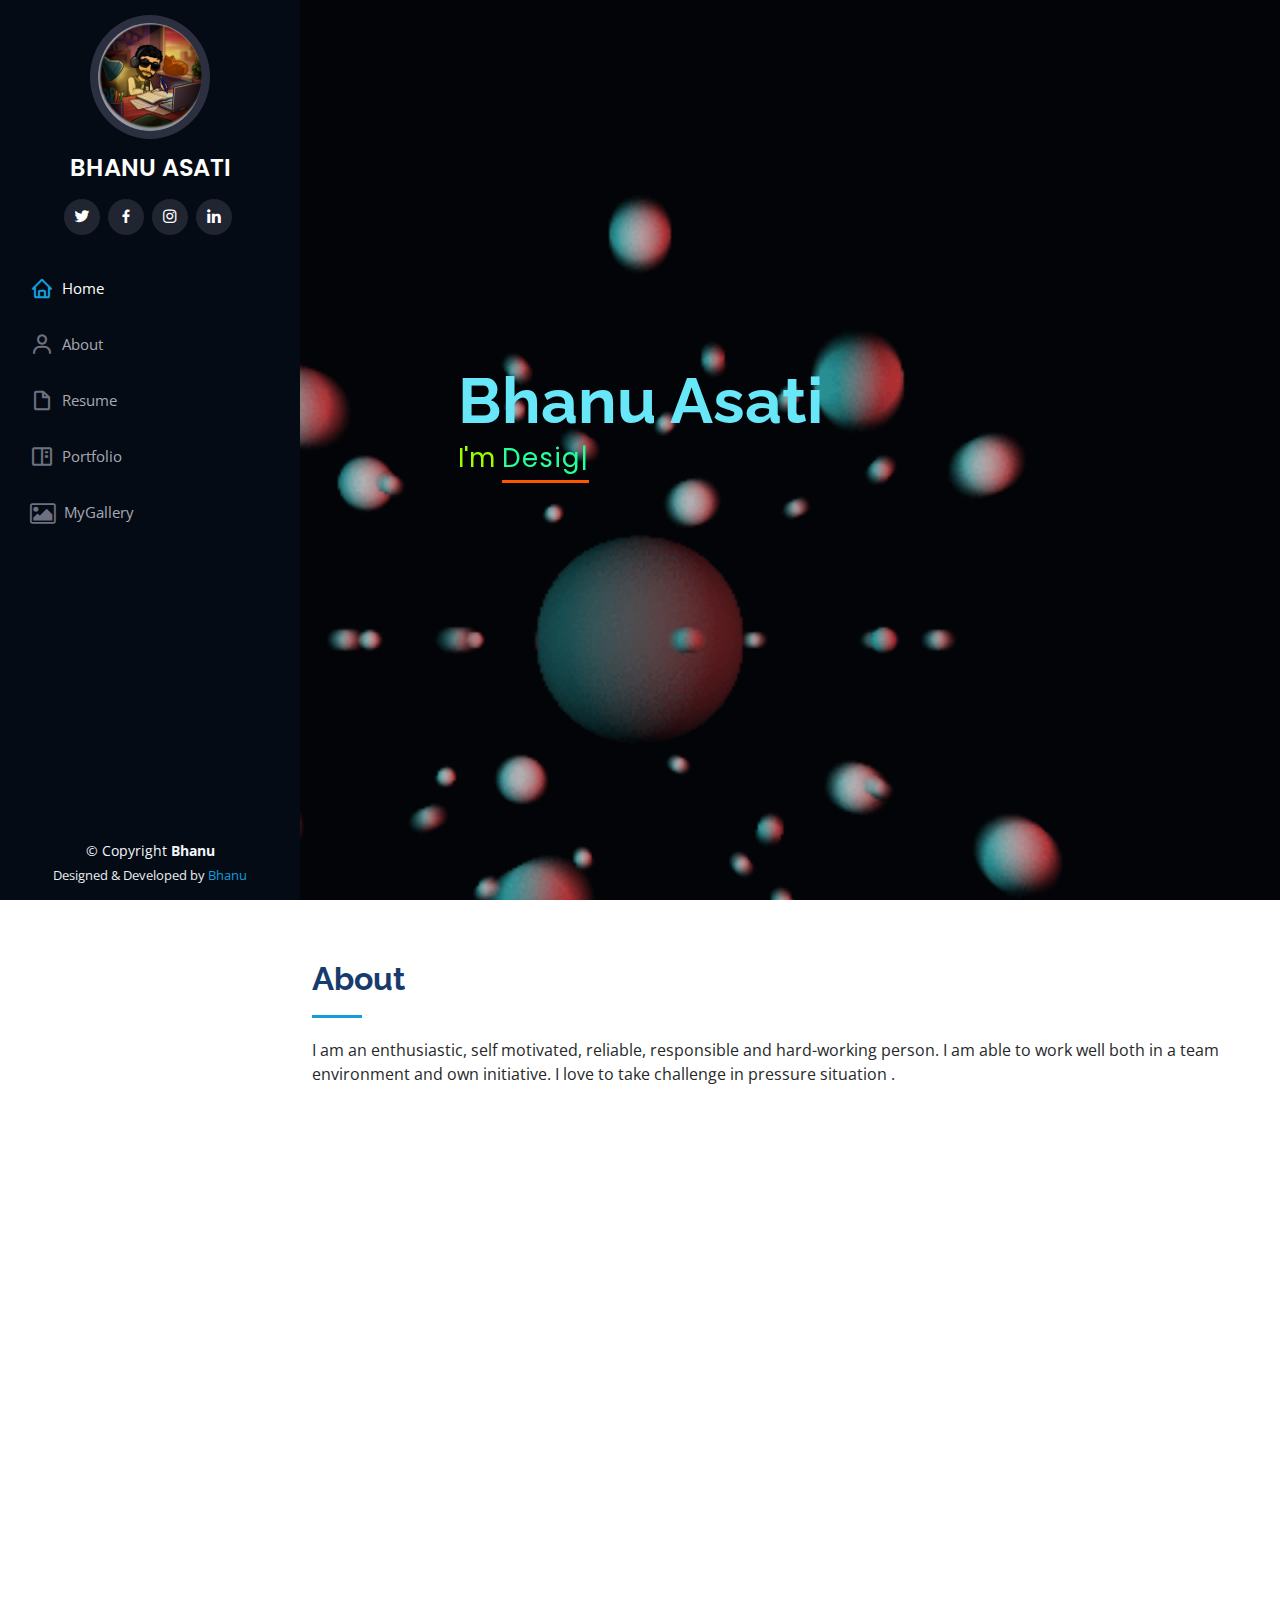
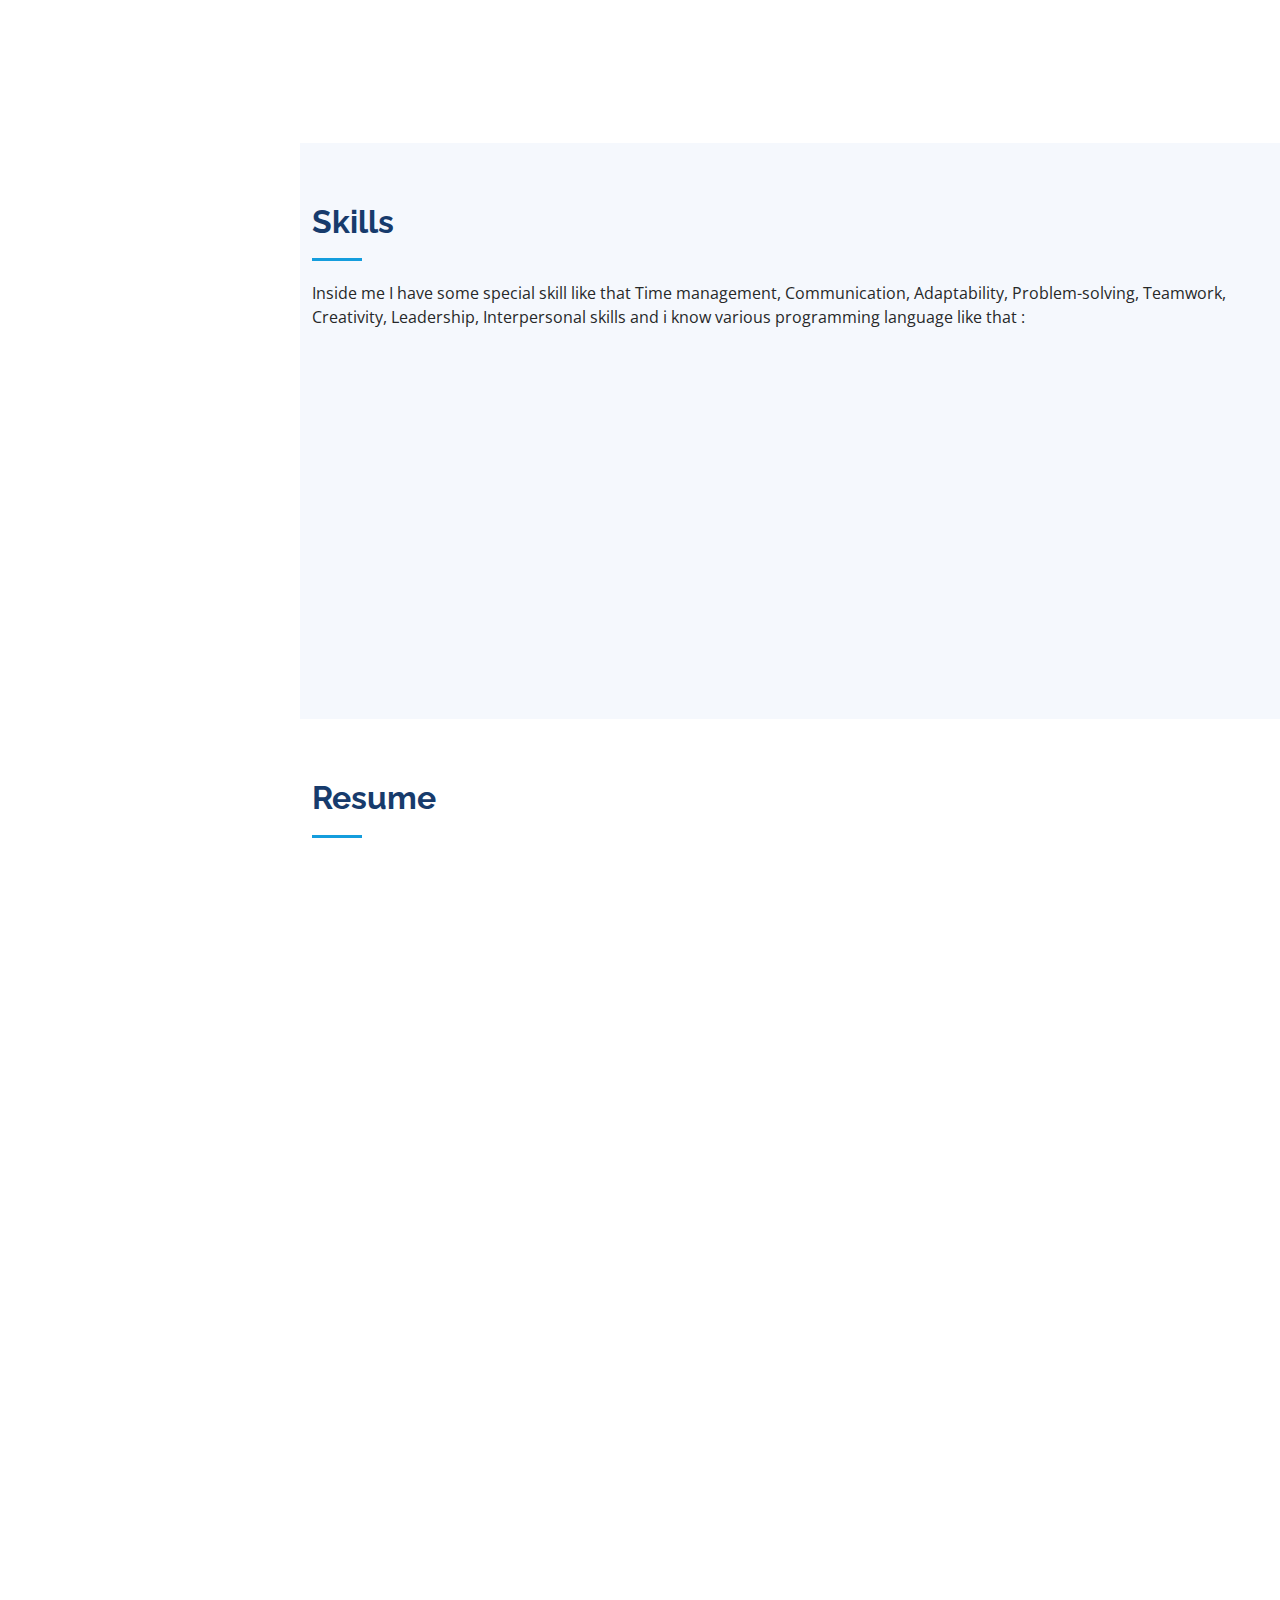
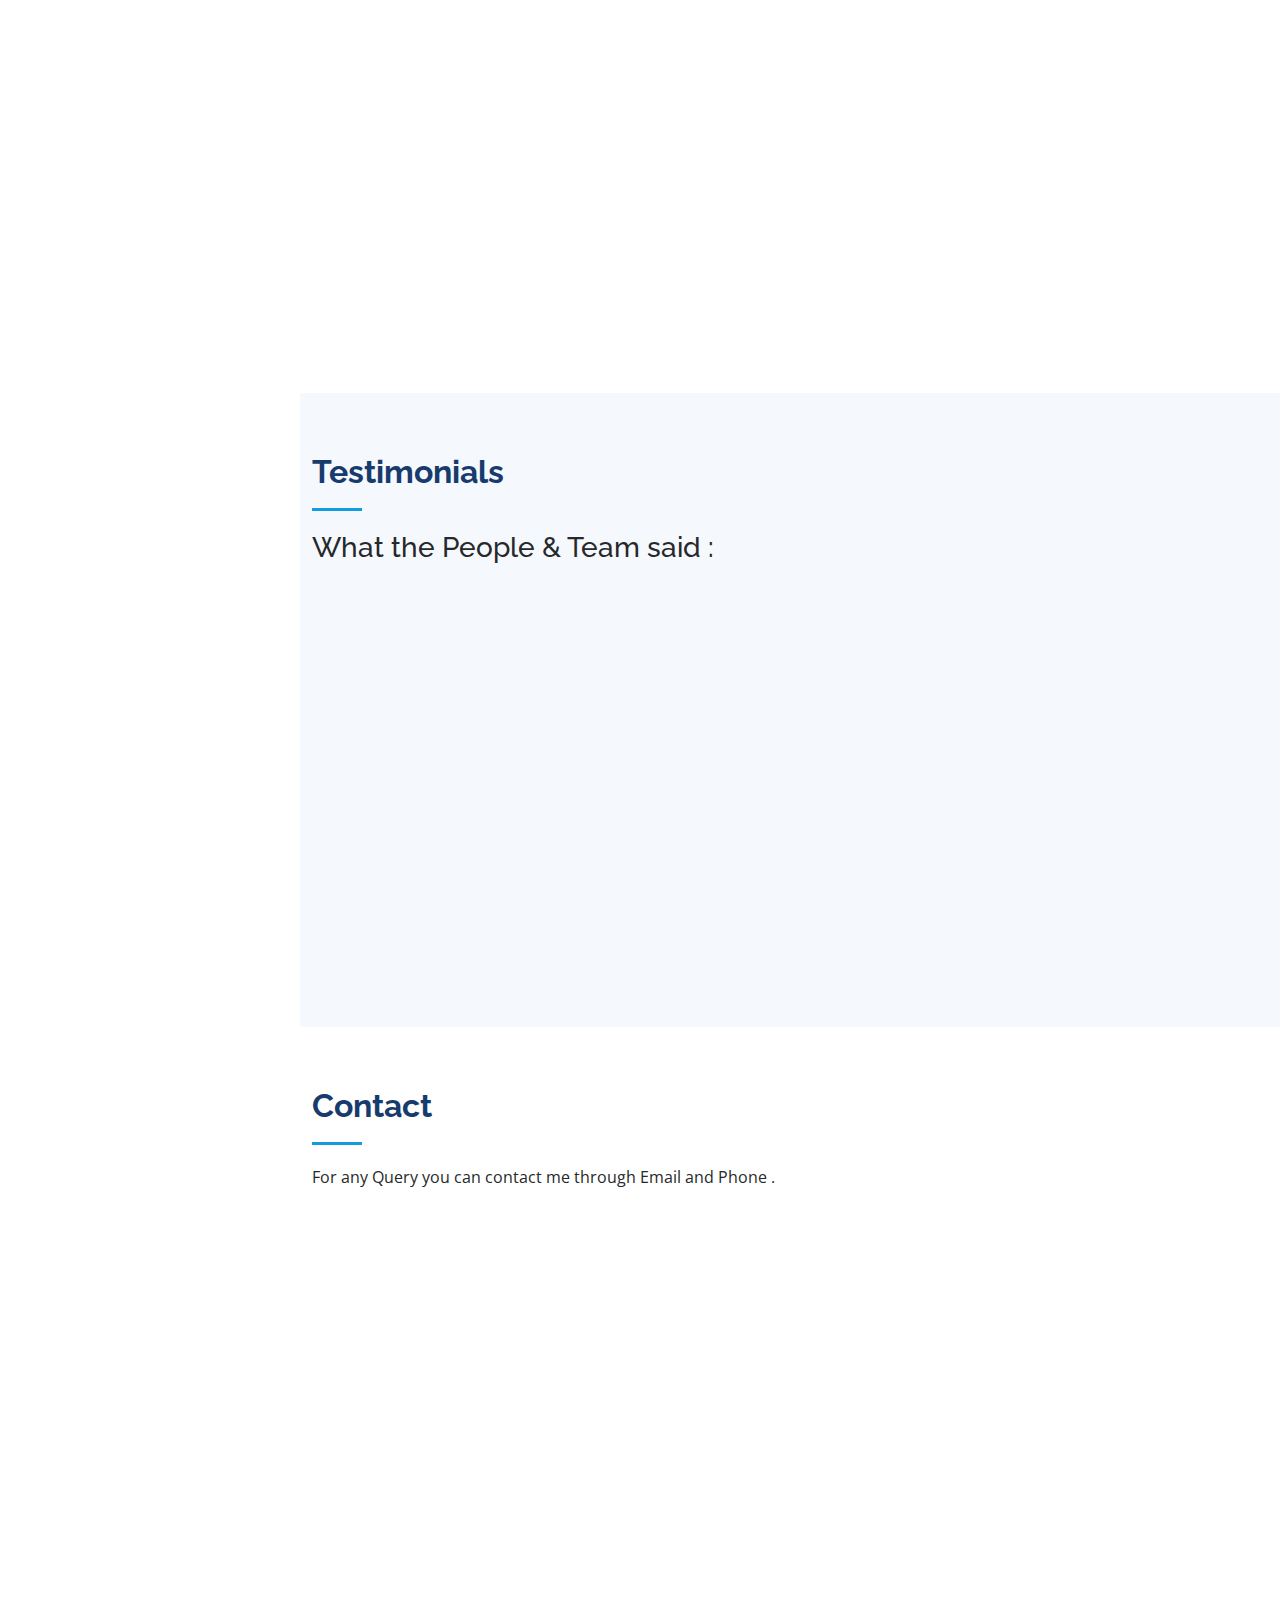
<file: index.html>
<!DOCTYPE html>
<html lang="en">

<head>
  <meta charset="utf-8">
  <meta content="width=device-width, initial-scale=1.0" name="viewport">

  <title> Bhanu Portfolio </title>
  <meta content="" name="description">
  <meta content="" name="keywords">

  <!-- Favicons -->
  <link href="assets/img/favicon.png" rel="icon">
  <link href="assets/img/apple-touch-icon.png" rel="apple-touch-icon">

  <!-- Google Fonts -->
  <link
    href="https://fonts.googleapis.com/css?family=Open+Sans:300,300i,400,400i,600,600i,700,700i|Raleway:300,300i,400,400i,500,500i,600,600i,700,700i|Poppins:300,300i,400,400i,500,500i,600,600i,700,700i"
    rel="stylesheet">

  <!-- Vendor CSS Files -->
  <link href="assets/vendor/aos/aos.css" rel="stylesheet">
  <link href="assets/vendor/bootstrap/css/bootstrap.min.css" rel="stylesheet">
  <link href="assets/vendor/bootstrap-icons/bootstrap-icons.css" rel="stylesheet">
  <link href="assets/vendor/boxicons/css/boxicons.min.css" rel="stylesheet">
  <link href="assets/vendor/glightbox/css/glightbox.min.css" rel="stylesheet">
  <link href="assets/vendor/swiper/swiper-bundle.min.css" rel="stylesheet">
  <!-- <link rel="stylesheet" href="https://cdnjs.cloudflare.com/ajax/libs/font-awesome/5.15.3/css/all.min.css"/> -->
  <link rel="stylesheet" href="https://cdnjs.cloudflare.com/ajax/libs/font-awesome/4.7.0/css/font-awesome.min.css">

  <!-- Template Main CSS File -->
  <link href="assets/css/style.css" rel="stylesheet">


</head>

<body>

  <!-- ======= Mobile nav toggle button ======= -->
  <i class="bi bi-list mobile-nav-toggle d-xl-none"></i>

  <!-- ======= Header ======= -->
  <header id="header">
    <div class="d-flex flex-column">

      <div class="profile">
        <img src="assets/img/Emoji.jpg" alt="" class="img-fluid rounded-circle">
        <h1 class="text-light"><a href="index.html">BHANU ASATI</a></h1>
        <div class="social-links mt-3 text-center">
          <a href="https://twitter.com/bhanuasati" class="twitter"><i class="bx bxl-twitter"></i></a>
          <a href="https://www.facebook.com/bhanu.asati.7?mibextid=ZbWKwL" class="facebook"><i
              class="bx bxl-facebook"></i></a>
          <a href="https://www.instagram.com/asati_raja_/" class="instagram"><i class="bx bxl-instagram"></i></a>
          <!-- <a href="#" class="google-plus"><i class="bx bxl-skype"></i></a> -->
          <a href="https://www.linkedin.com/in/bhanu-asati-155493253" class="linkedin"><i
              class="bx bxl-linkedin"></i></a>
        </div>
      </div>

      <nav id="navbar" class="nav-menu navbar">
        <ul>
          <li><a href="#hero" class="nav-link scrollto active"><i class="bx bx-home"></i> <span>Home</span></a></li>
          <li><a href="#about" class="nav-link scrollto"><i class="bx bx-user"></i> <span>About</span></a></li>
          <li><a href="#resume" class="nav-link scrollto"><i class="bx bx-file-blank"></i> <span>Resume</span></a></li>
          <li><a href="#portfolio" class="nav-link scrollto"><i class="bx bx-book-content"></i>
              <span>Portfolio</span></a></li>
          <!--  vf <li><a href="#services" class="nav-link scrollto"><i class="bx bx-server"></i> <span>Services</span></a></li> -->
          <li><a href="gallery.html" class="nav-link scrollto"><i class="fa fa-image" aria-hidden="true"></i>
              <span>MyGallery</span></a></li>

        </ul>
      </nav><!-- .nav-menu -->
    </div>
  </header><!-- End Header -->

  <!-- ======= Hero Section ======= -->

  <section id="hero" class="d-flex flex-column justify-content-center align-items-center">

    <div class="hero-container" data-aos="fade-in">
      <h1>Bhanu Asati</h1>
      <p>I'm <span class="typed" data-typed-items="Designer, Developer, Photographer, Farmer "></span></p>
    </div>
  </section><!-- End Hero -->

  <main id="main">

    <!-- ======= About Section ======= -->
    <section id="about" class="about">
      <div class="container">

        <div class="section-title">
          <h2>About</h2>
          <p>I am an enthusiastic, self motivated, reliable, responsible and hard-working person. I am able to work well
            both in a team environment and own initiative. I love to take challenge in pressure situation .</p>
        </div>

        <div class="row">
          <div class="col-lg-4" data-aos="fade-right">
            <img src="assets/img/IMG_20231113_113156.jpg" class="img-fluid" alt="">
          </div>
          <div class="col-lg-8 pt-4 pt-lg-0 content" data-aos="fade-left">
            <h3>Web Designer &amp; Web Developer.</h3>
            <p class="fst-italic">
              As a web designer, my objective is to make a positive impact on clients, co-workers, and the Internet
              using my skills and experience to design compelling and attractive websites.
            </p>
            <div class="row">
              <div class="col-lg-6">
                <ul>
                  <li><i class="bi bi-chevron-right"></i> <strong>Birthday:</strong> <span>5 Oct 2003</span></li>
                  <li><i class="bi bi-chevron-right"></i> <strong>Website:</strong> <span>www.bhanuasati.com</span></li>
                  <li><i class="bi bi-chevron-right"></i> <strong>Phone:</strong> <span>+91 7354336191</span></li>
                  <li><i class="bi bi-chevron-right"></i> <strong>City:</strong> <span>Indore , Madhya Pradesh</span>
                  </li>
                </ul>
              </div>
              <div class="col-lg-6">
                <ul>
                  <li><i class="bi bi-chevron-right"></i> <strong>Age:</strong> <span>20</span></li>

                  <li><i class="bi bi-chevron-right"></i> <strong>Degree:</strong> <span>Bachelor (BCA)</span></li>
                  <li><i class="bi bi-chevron-right"></i> <strong>Email:</strong> <span>bhanuasati13@gmail.com</span>
                  </li>
                  <li><i class="bi bi-chevron-right"></i> <strong>Freelance:</strong> <span>Available</span></li>
                </ul>
              </div>
            </div>
            <br>
            <br>
            <br>
            <h3> Achievements.</h3>
            <ul>
              <li><i class="bi bi-chevron-right"></i>In 2015 I have passed JNV exam with 98 marks out of 100. </li>
              <li><i class="bi bi-chevron-right"></i>Secured first position in HSC Board Exam at School . </li>
              <li><i class="bi bi-chevron-right"></i>Received Medal and Certificate from Asati Samaj. </li>
              <li><i class="bi bi-chevron-right"></i> Won prizes in Singing and Dancing .</li>
            </ul>
            <p></p>
          </div>
        </div>

      </div>
    </section><!-- End About Section -->



    <!-- ======= Skills Section ======= -->
    <section id="skills" class="skills section-bg">
      <div class="container">

        <div class="section-title">
          <h2>Skills</h2>
          <p> Inside me I have some special skill like that Time management,
            Communication,
            Adaptability,
            Problem-solving,
            Teamwork,
            Creativity,
            Leadership,
            Interpersonal skills and i know various programming language like that :</p>
        </div>

        <div class="row skills-content">

          <div class="col-lg-6" data-aos="fade-up">

            <div class="progress">
              <span class="skill">HTML <i class="val">80%</i></span>
              <div class="progress-bar-wrap">
                <div class="progress-bar" role="progressbar" aria-valuenow="80" aria-valuemin="0" aria-valuemax="100">
                </div>
              </div>
            </div>

            <div class="progress">
              <span class="skill">CSS <i class="val">70%</i></span>
              <div class="progress-bar-wrap">
                <div class="progress-bar" role="progressbar" aria-valuenow="70" aria-valuemin="0" aria-valuemax="100">
                </div>
              </div>
            </div>

            <div class="progress">
              <span class="skill">JavaScript <i class="val">70%</i></span>
              <div class="progress-bar-wrap">
                <div class="progress-bar" role="progressbar" aria-valuenow="70" aria-valuemin="0" aria-valuemax="100">
                </div>
              </div>
            </div>
            <div class="progress">
              <span class="skill">PHP<i class="val">60%</i></span>
              <div class="progress-bar-wrap">
                <div class="progress-bar" role="progressbar" aria-valuenow="60" aria-valuemin="0" aria-valuemax="100">
                </div>
              </div>
            </div>
            <div class="progress">
              <span class="skill">MySql <i class="val">80%</i></span>
              <div class="progress-bar-wrap">
                <div class="progress-bar" role="progressbar" aria-valuenow="80" aria-valuemin="0" aria-valuemax="100">
                </div>
              </div>
            </div>


          </div>

          <div class="col-lg-6" data-aos="fade-up" data-aos-delay="100">
            <div class="progress">
              <span class="skill">C <i class="val">90%</i></span>
              <div class="progress-bar-wrap">
                <div class="progress-bar" role="progressbar" aria-valuenow="90" aria-valuemin="0" aria-valuemax="100">
                </div>
              </div>
            </div>
            <div class="progress">
              <span class="skill"> C++ <i class="val">80%</i></span>
              <div class="progress-bar-wrap">
                <div class="progress-bar" role="progressbar" aria-valuenow="80" aria-valuemin="0" aria-valuemax="100">
                </div>
              </div>
            </div>
            <div class="progress">
              <span class="skill">Java<i class="val">80%</i></span>
              <div class="progress-bar-wrap">
                <div class="progress-bar" role="progressbar" aria-valuenow="80" aria-valuemin="0" aria-valuemax="100">
                </div>
              </div>
            </div>

            <div class="progress">
              <span class="skill">About Farming <i class="val">90%</i></span>
              <div class="progress-bar-wrap">
                <div class="progress-bar" role="progressbar" aria-valuenow="90" aria-valuemin="0" aria-valuemax="100">
                </div>
              </div>
            </div>

            <div class="progress">
              <span class="skill">Photoshop <i class="val">55%</i></span>
              <div class="progress-bar-wrap">
                <div class="progress-bar" role="progressbar" aria-valuenow="55" aria-valuemin="0" aria-valuemax="100">
                </div>
              </div>
            </div>


          </div>

        </div>

      </div>
    </section><!-- End Skills Section -->

    <!-- ======= Resume Section ======= -->
    <section id="resume" class="resume">
      <div class="container">

        <div class="section-title">
          <h2>Resume</h2>
          <p></p>
        </div>

        <div class="row">
          <div class="col-lg-6" data-aos="fade-up">
            <h3 class="resume-title">Experience</h3>
            <div class="resume-item pb-0">
              <h4>Project</h4>
              <h5>ConnectMates</h5>
              <p><em>During my summer internship of 2 months in Hughes Systique Company,
                  I made a project called Connect Mates which connects Employee & Manager to each other
                  like Employee apply for leave or Manager to have meeting with their employees. Also,
                  all these work can be done by the manager or employee from one place.</em></p>
              <li><img src="assets/img/new.gif"> <a
                  href="assets/pdf/Internship Certificate Sign T00768-Bhanu Asati.pdf">Internship Certificate</a></li>
            </div>

            <h3 class="resume-title">Education</h3>
            <div class="resume-item">
              <h4> Bachelor of Computer Application (2nd Year) - Present </h4>
              <h5>2023</h5>
              <p><em>Government Holkar (Model Autonomous) Science College, Indore (M.P.)</em></p>
              <p>(NAAC Accredited "A" Grade College)</p>
              <p>7.65 CGPA </p>
            </div>
            <div class="resume-item">
              <h4> 12th </h4>
              <h5>2022</h5>
              <p><em>From Government Excellence Higher Secondary School Hatta</em></p>
              <br>
              <p>I have Passed 12th Board Exam from Government Excellence Higher Secondary School with 73.4% . </p>
            </div>
            <div class="resume-item">
              <h4> 10th </h4>
              <h5>2020</h5>
              <p><em>From Ideal Convent Higher Secondary School Hinota Kalan </em></p>
              <br>
              <p> I have Passed 10th Board Exam from Ideal Convent Higher Secondary School Hinota Kalan with 85.6% </p>
            </div>

          </div>
          <div class="col-lg-6" data-aos="fade-up" data-aos-delay="100">
            <h3 class="resume-title">Under 20 Year </h3>

            <div class="resume-item">
              <h4>Crack Jawahar Navodaya Vidyalaya Selection Test IN 2015</h4>
              <h5>2015</h5>
              <p><em>I have Passed Jawahar Navodaya Vidyalaya Selection Test in 2015 with 98 marks out of 100 and
                  Secured 2nd position in Damoh District.</em></p>

            </div>
            <div class="resume-item">
              <h4>Study Record </h4>
              <h5>2003 - 2022</h5>
              <br>
              <br>
              <ul>
                <li>2022 - 12th with 73.4%
                </li>
                <li>2021 - 11th with 89.3%
                </li>
                <li>2020 - 10th with 85.6%
                </li>
                <li>2019 - 9th with 80%
                </li>
                <li>2018 - 8th with 81%
                </li>
                <li>2017 - 7th with 90%
                </li>
                <li>2016 - 6th with 83%
                </li>
                <li>2015 - 5th with 93%
                </li>
                <li>2014 - 4th with 92%
                </li>
                <li>2013 - 3th with 95%
                </li>
                <li>2012 - 2th with 88%
                </li>
                <li>2011 - 1th with 89%
                </li>
                <li>2010 - UKG with 97%
                </li>
                <li>2009 - LKG with 94%
                </li>
                <li>2008 - Nursery with 92%
                </li>
                <br>
                <li>
                  <h4>Born on 5 Oct 2003 at 6:25 AM in Hinota Kalan </h4>
                </li>
              </ul>

            </div>
          </div>
        </div>

      </div>
    </section><!-- End Resume Section -->




    <!-- ======= Testimonials Section ======= -->
    <section id="testimonials" class="testimonials section-bg">
      <div class="container">

        <div class="section-title">
          <h2>Testimonials</h2>
          <p>
          <h3>What the People &amp; Team said :</h3>
          </p>
        </div>

        <div class="testimonials-slider swiper" data-aos="fade-up" data-aos-delay="100">
          <div class="swiper-wrapper">

            <div class="swiper-slide">
              <div class="testimonial-item" data-aos="fade-up">
                <p>
                  <i class="bx bxs-quote-alt-left quote-icon-left"></i>
                  Your Knowledge is really great . Keep it Up !
                  <i class="bx bxs-quote-alt-right quote-icon-right"></i>
                </p>
                <img src="assets/img/testimonials/BHABHI.png" class="testimonial-img" alt="">
                <h3>Khushboo Asati</h3>
                <h4>Software Engineer at ZecData Private Limited</h4>
              </div>
            </div><!-- End testimonial item -->





            <div class="swiper-slide">
              <div class="testimonial-item" data-aos="fade-up" data-aos-delay="300">
                <p>
                  <i class="bx bxs-quote-alt-left quote-icon-left"></i>
                  Welldone a little Champ............
                  <i class="bx bxs-quote-alt-right quote-icon-right"></i>
                </p>
                <img src="assets/img/testimonials/ANSHUL.jpg" class="testimonial-img" alt="">
                <h3>Anshul Asati</h3>
                <h4>Software Engineer at Hughes Systique</h4>
              </div>
            </div><!-- End testimonial item -->

            <div class="swiper-slide">
              <div class="testimonial-item" data-aos="fade-up" data-aos-delay="400">
                <p>
                  <i class="bx bxs-quote-alt-left quote-icon-left"></i>
                  Really a good Experience when myteam work with you .
                  <i class="bx bxs-quote-alt-right quote-icon-right"></i>
                </p>
                <img src="assets/img/testimonials/PRV.jpg" class="testimonial-img" alt="">
                <h3>Purva Bhawsar</h3>
                <h4>Software Developer </h4>
              </div>
            </div><!-- End testimonial item -->

          </div>
          <div class="swiper-pagination"></div>
        </div>

      </div>
    </section><!-- End Testimonials Section -->

    <!-- ======= Contact Section ======= -->
    <section id="contact" class="contact">
      <div class="container">

        <div class="section-title">
          <h2>Contact</h2>
          <p> For any Query you can contact me through Email and Phone .</p>
        </div>

        <div class="row" data-aos="fade-in">

          <div class="col-lg-5 d-flex align-items-stretch">
            <div class="info">
              <div class="address">
                <i class="bi bi-geo-alt"></i>
                <h4>Location:</h4>
                <p>127 Prakash,Nagar Near Navlakha Square, Indore </p>
              </div>

              <div class="email">
                <i class="bi bi-envelope"></i>
                <h4>Email:</h4>
                <p>bhanuasati13@gmail.com</p>
              </div>

              <div class="phone">
                <i class="bi bi-phone"></i>
                <h4>Call:</h4>
                <p>+91 7354336191</p>
              </div>

              <iframe
                src="https://www.google.com/maps/embed?pb=!1m18!1m12!1m3!1d3680.8357320559276!2d75.87937511427612!3d22.69715823410868!2m3!1f0!2f0!3f0!3m2!1i1024!2i768!4f13.1!3m3!1m2!1s0x3962fcdebb1f6375%3A0xa86b0a50d9d569a!2s127%2C%20Prakash%20Nagar%20Rd%2C%20IDA%20Scheme%2098%2C%20Samvad%20Nagar%2C%20Indore%2C%20Madhya%20Pradesh%20452001!5e0!3m2!1sen!2sin!4v1674715471423!5m2!1sen!2sin"
                frameborder="0" style="border:0; width: 100%; height: 290px;" allowfullscreen></iframe>
            </div>

          </div>

          <div class="col-lg-7 mt-5 mt-lg-0 d-flex align-items-stretch">
            <!-- <form action="   https://formsubmit.co/el/gotopa" method="POST"> -->
            <form action="https://formsubmit.co/c5bad1ccba5ff67de5145dc5fa3377b3" method="POST">
              <div class="row">
                <div class="form-group col-md-6">
                  <label for="name">Your Name</label>
                  <input type="text" name="name" class="form-control" id="name" required>
                </div>
                <div class="form-group col-md-6">
                  <label for="name">Your Email</label>
                  <input type="email" class="form-control" name="email" id="email" required>
                </div>
              </div>
              <div class="form-group">
                <label for="name">Subject</label>
                <input type="text" class="form-control" name="subject" id="subject" required>
              </div>
              <div class="form-group">
                <label for="name">Message</label>
                <textarea class="form-control" name="message" rows="10" required></textarea>
              </div>
              <div class="my-3">
                <div class="loading"></div>
                <div class="error-message"></div>
                <div class="sent-message"> </div>
              </div>
              <div class="text-center"><button type="submit">Send Message</button></div>

              <div class="sent-message"> Thank you!</div>
            </form>
          </div>

        </div>

      </div>
    </section><!-- End Contact Section -->

  </main><!-- End #main -->

  <!-- ======= Footer ======= -->
  <footer id="footer">
    <div class="container">
      <div class="copyright">
        &copy; Copyright <strong><span>Bhanu</span></strong>
      </div>
      <div class="credits">
        Designed & Developed by <a href="#">Bhanu</a>
      </div>
    </div>
  </footer><!-- End  Footer -->

  <a href="#" class="back-to-top d-flex align-items-center justify-content-center"><i
      class="bi bi-arrow-up-short"></i></a>

  <!-- Vendor JS Files -->
  <script src="assets/vendor/purecounter/purecounter_vanilla.js"></script>
  <script src="assets/vendor/aos/aos.js"></script>
  <script src="assets/vendor/bootstrap/js/bootstrap.bundle.min.js"></script>
  <script src="assets/vendor/glightbox/js/glightbox.min.js"></script>
  <script src="assets/vendor/isotope-layout/isotope.pkgd.min.js"></script>
  <script src="assets/vendor/swiper/swiper-bundle.min.js"></script>
  <script src="assets/vendor/typed.js/typed.min.js"></script>
  <script src="assets/vendor/waypoints/noframework.waypoints.js"></script>
  <script src="assets/vendor/php-email-form/validate.js"></script>

  <!-- Template Main JS File -->
  <script src="assets/js/main.js"></script>

</body>

</html>
</file>
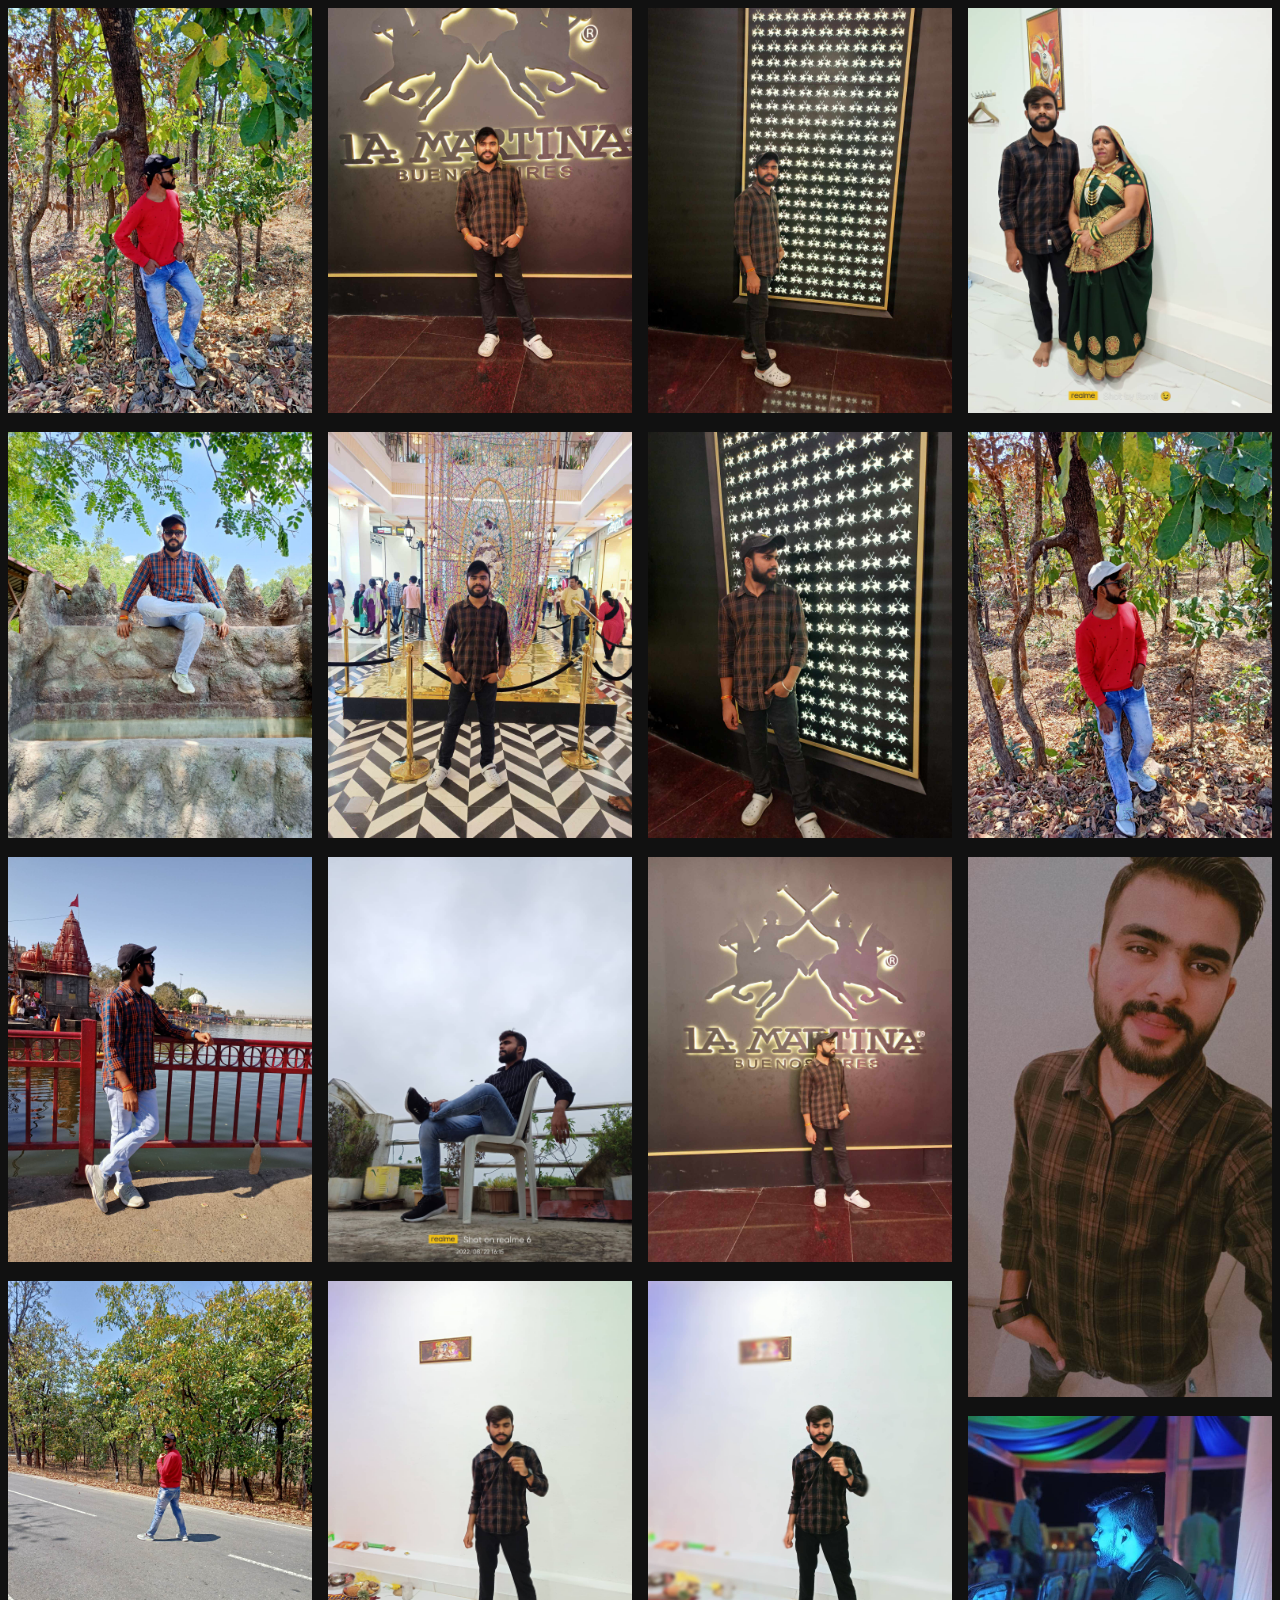
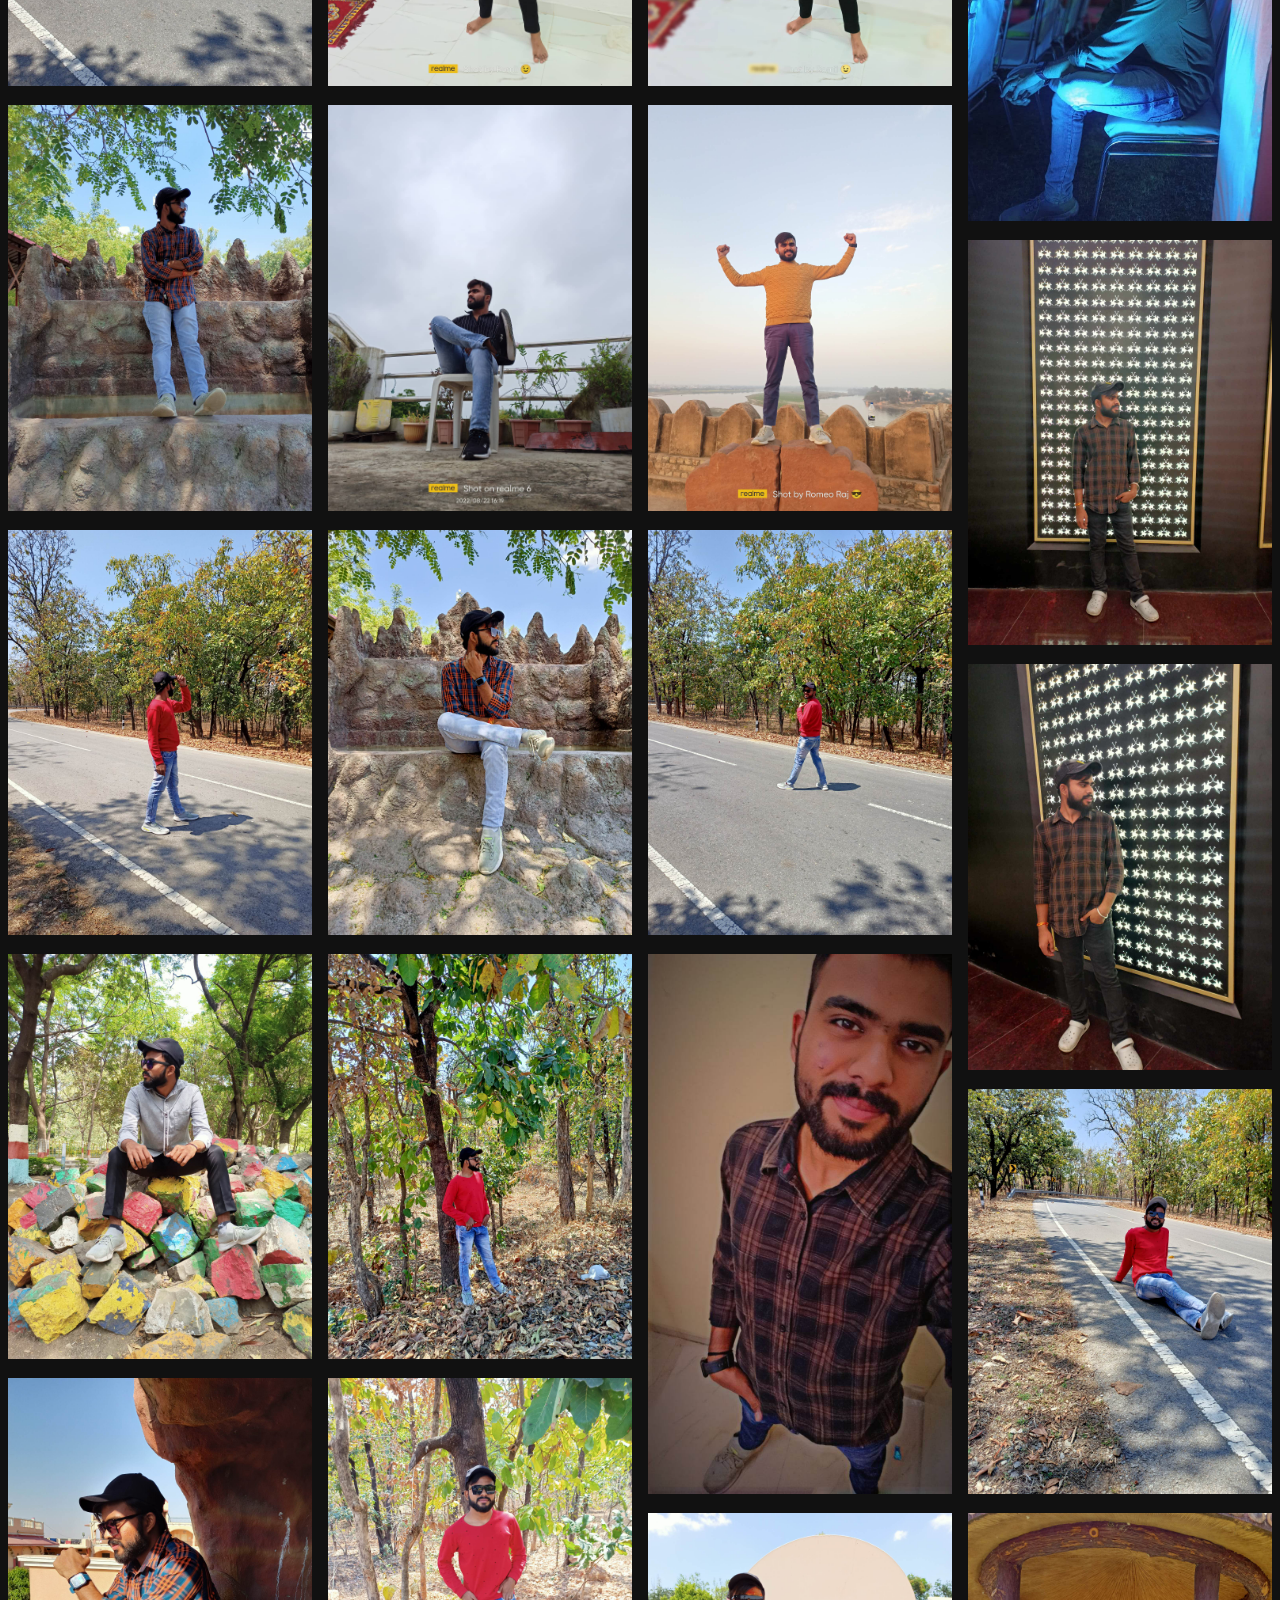
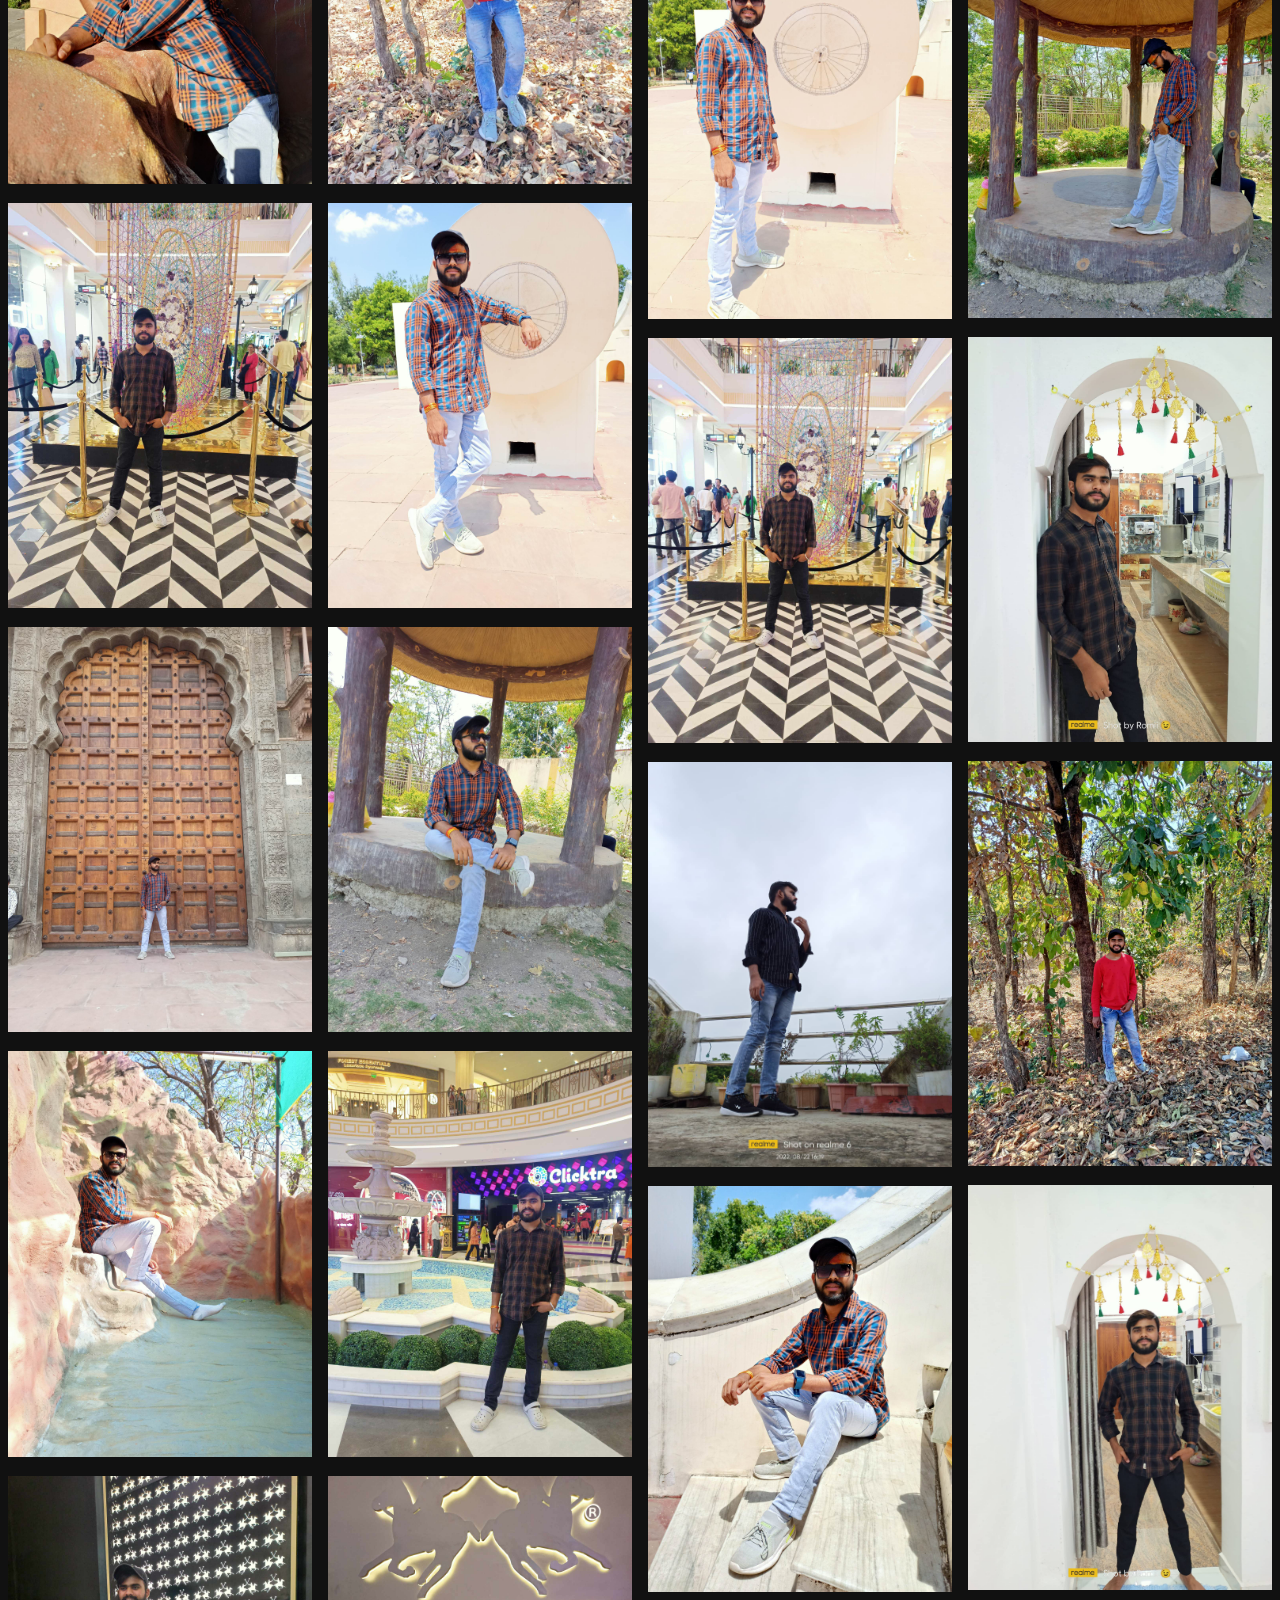
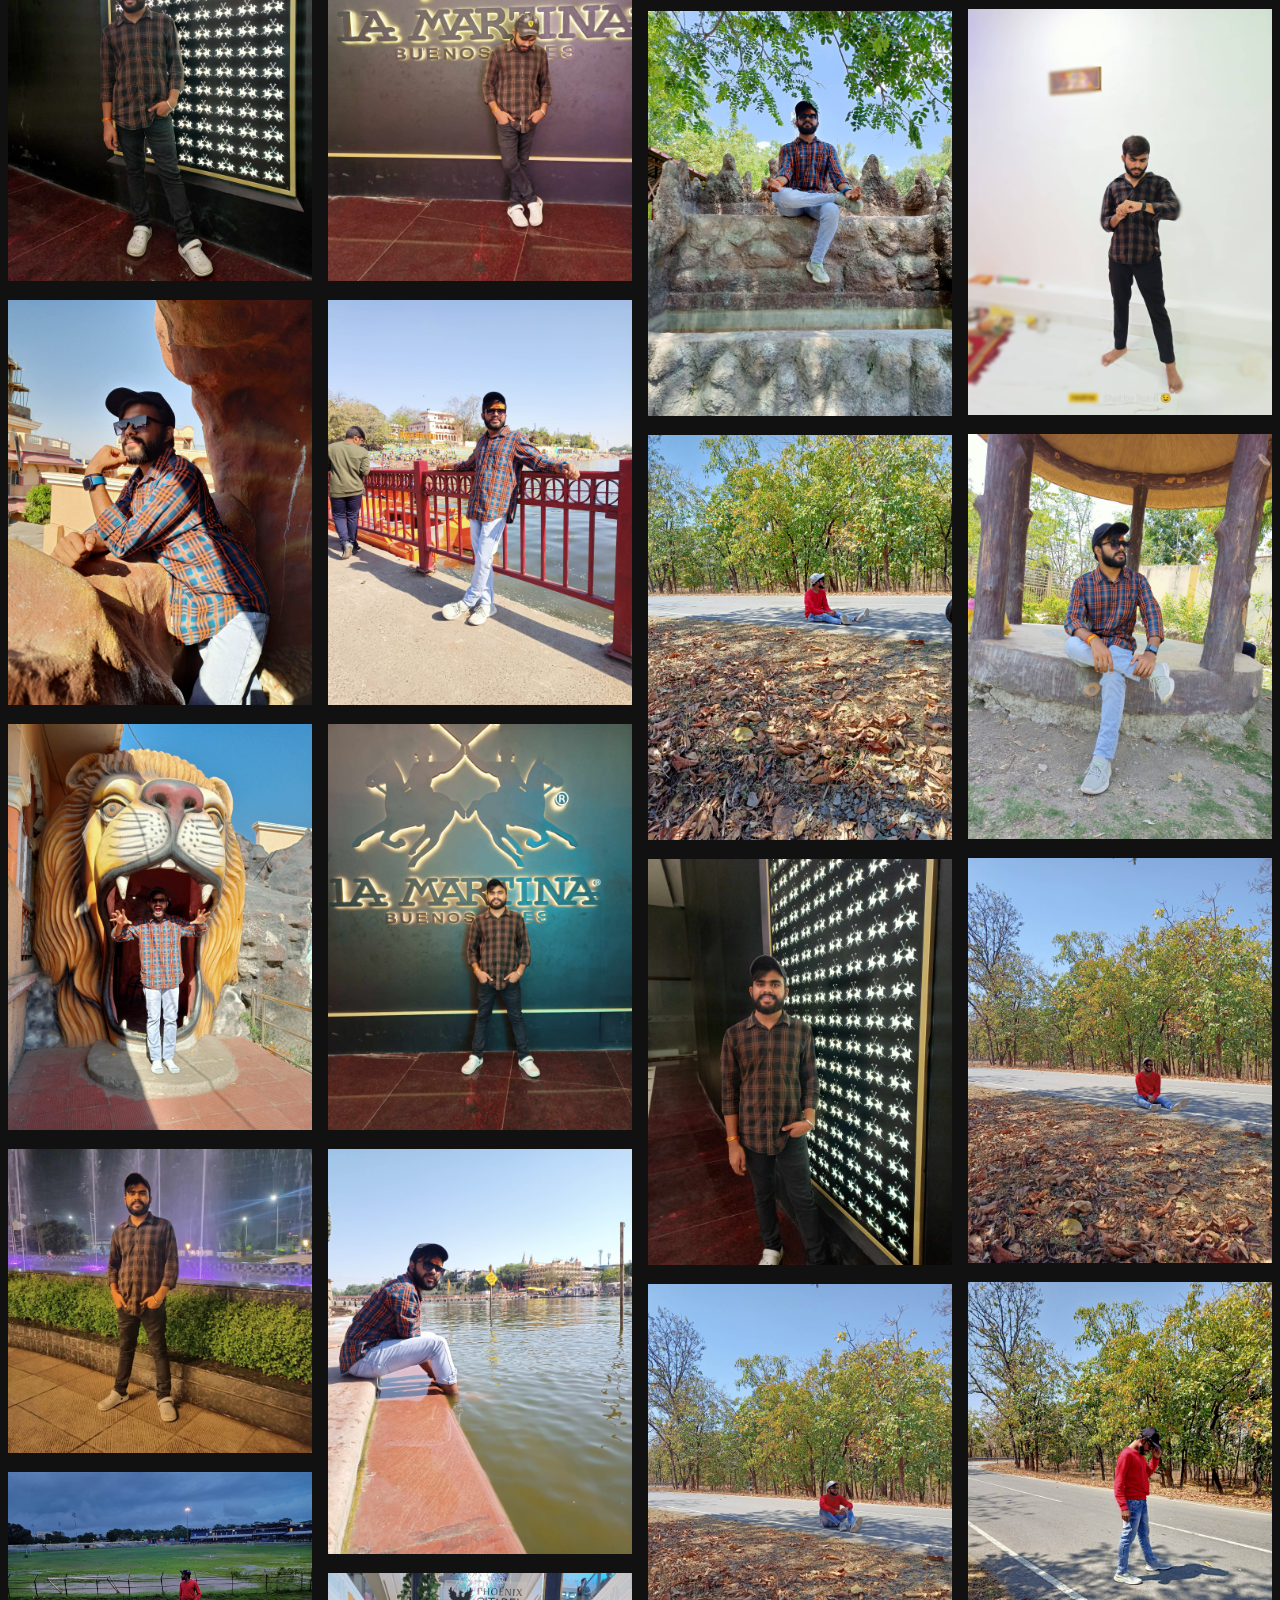
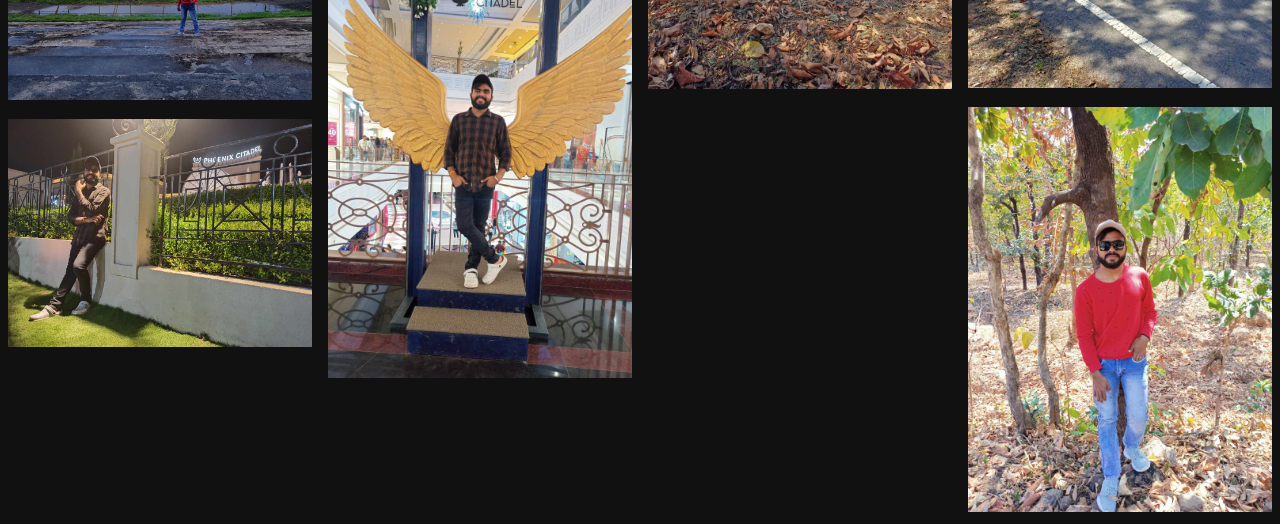
<file: gallery.html>
<!DOCTYPE html>
<html lang="en">
  <head>
    <meta charset="UTF-8" />
    <meta http-equiv="X-UA-Compatible" content="IE=edge" />
    <meta name="viewport" content="width=device-width, initial-scale=1.0" />
    <link href="assets/img/favicon.png" rel="icon">
    <title>Image Gallery</title>
    <link rel="stylesheet" href="gallery.css" />
  </head>
  <body>
    <section class="photo-grid-container">
      <div class="photo-grid-item">
        <img src="assets/mypik/1 (1).jpeg" alt="" />
      </div>
      <div class="photo-grid-item">
        <img src="assets/mypik/1 (2).jpeg" alt="" />
      </div>
      <div class="photo-grid-item">
        <img src="assets/mypik/1 (3).jpeg" alt="" />
      </div>
      <div class="photo-grid-item">
        <img src="assets/mypik/1 (4).jpeg" alt="" />
      </div>
      <div class="photo-grid-item">
        <img src="assets/mypik/1 (5).jpeg" alt="" />
      </div>
      <div class="photo-grid-item">
        <img src="assets/mypik/1 (6).jpeg" alt="" />
      </div>
      <div class="photo-grid-item">
        <img src="assets/mypik/1 (7).jpeg" alt="" />
      </div>
      <div class="photo-grid-item">
        <img src="assets/mypik/1 (8).jpeg" alt="" />
      </div>
      <div class="photo-grid-item">
        <img src="assets/mypik/1 (9).jpeg" alt="" />
      </div>
      <div class="photo-grid-item">
        <img src="assets/mypik/1 (10).jpeg" alt="" />
      </div>
      <div class="photo-grid-item">
        <img src="assets/mypik/1 (11).jpeg" alt="" />
      </div>
      <div class="photo-grid-item">
        <img src="assets/mypik/1 (12).jpeg" alt="" />
      </div>
      <div class="photo-grid-item">
        <img src="assets/mypik/1 (13).jpeg" alt="" />
      </div>
      <div class="photo-grid-item">
        <img src="assets/mypik/1 (14).jpeg" alt="" />
      </div>
      <div class="photo-grid-item">
        <img src="assets/mypik/1 (15).jpeg" alt="" />
      </div>
      <div class="photo-grid-item">
        <img src="assets/mypik/1 (16).jpeg" alt="" />
      </div>
      <div class="photo-grid-item">
        <img src="assets/mypik/1 (17).jpeg" alt="" />
      </div>
      <div class="photo-grid-item">
        <img src="assets/mypik/1 (18).jpeg" alt="" />
      </div>
      <div class="photo-grid-item">
        <img src="assets/mypik/1 (19).jpeg" alt="" />
      </div>
      <div class="photo-grid-item">
        <img src="assets/mypik/1 (20).jpeg" alt="" />
      </div>
      <div class="photo-grid-item">
        <img src="assets/mypik/1 (21).jpeg" alt="" />
      </div>
      <div class="photo-grid-item">
        <img src="assets/mypik/1 (22).jpeg" alt="" />
      </div>
      <div class="photo-grid-item">
        <img src="assets/mypik/1 (23).jpeg" alt="" />
      </div>
      <div class="photo-grid-item">
        <img src="assets/mypik/1 (24).jpeg" alt="" />
      </div>
      <div class="photo-grid-item">
        <img src="assets/mypik/1 (25).jpeg" alt="" />
      </div>
      <div class="photo-grid-item">
        <img src="assets/mypik/1 (26).jpeg" alt="" />
      </div>
      <div class="photo-grid-item">
        <img src="assets/mypik/1 (27).jpeg" alt="" />
      </div>
      <div class="photo-grid-item">
        <img src="assets/mypik/1 (28).jpeg" alt="" />
      </div>
      <div class="photo-grid-item">
        <img src="assets/mypik/1 (29).jpeg" alt="" />
      </div>
      <div class="photo-grid-item">
        <img src="assets/mypik/1 (30).jpeg" alt="" />
      </div>
      <div class="photo-grid-item">
        <img src="assets/mypik/1 (31).jpeg" alt="" />
      </div>
      <div class="photo-grid-item">
        <img src="assets/mypik/1 (32).jpeg" alt="" />
      </div>
      <div class="photo-grid-item">
        <img src="assets/mypik/1 (33).jpeg" alt="" />
      </div>
      <div class="photo-grid-item">
        <img src="assets/mypik/1 (34).jpeg" alt="" />
      </div>
      <div class="photo-grid-item">
        <img src="assets/mypik/1 (35).jpeg" alt="" />
      </div>
      <div class="photo-grid-item">
        <img src="assets/mypik/1 (36).jpeg" alt="" />
      </div>
      <div class="photo-grid-item">
        <img src="assets/mypik/1 (37).jpeg" alt="" />
      </div>
      <div class="photo-grid-item">
        <img src="assets/mypik/1 (38).jpeg" alt="" />
      </div>
      <div class="photo-grid-item">
        <img src="assets/mypik/1 (39).jpeg" alt="" />
      </div>
      <div class="photo-grid-item">
        <img src="assets/mypik/1 (40).jpeg" alt="" />
      </div>
      <div class="photo-grid-item">
        <img src="assets/mypik/1 (41).jpeg" alt="" />
      </div>
      <div class="photo-grid-item">
        <img src="assets/mypik/1 (42).jpeg" alt="" />
      </div>
      <div class="photo-grid-item">
        <img src="assets/mypik/1 (43).jpeg" alt="" />
      </div>
      <div class="photo-grid-item">
        <img src="assets/mypik/1 (44).jpeg" alt="" />
      </div>
      <div class="photo-grid-item">
        <img src="assets/mypik/1 (45).jpeg" alt="" />
      </div>
      <div class="photo-grid-item">
        <img src="assets/mypik/1 (46).jpeg" alt="" />
      </div>
      <div class="photo-grid-item">
        <img src="assets/mypik/1 (47).jpeg" alt="" />
      </div>
      <div class="photo-grid-item">
        <img src="assets/mypik/1 (48).jpeg" alt="" />
      </div>
      <div class="photo-grid-item">
        <img src="assets/mypik/1 (49).jpeg" alt="" />
      </div>
      <div class="photo-grid-item">
        <img src="assets/mypik/1 (50).jpeg" alt="" />
      </div>
      <div class="photo-grid-item">
        <img src="assets/mypik/1 (51).jpeg" alt="" />
      </div>
      <div class="photo-grid-item">
        <img src="assets/mypik/1 (52).jpeg" alt="" />
      </div>
      <div class="photo-grid-item">
        <img src="assets/mypik/1 (53).jpeg" alt="" />
      </div>
      <div class="photo-grid-item">
        <img src="assets/mypik/1 (54).jpeg" alt="" />
      </div>
      <div class="photo-grid-item">
        <img src="assets/mypik/1 (55).jpeg" alt="" />
      </div>
      <div class="photo-grid-item">
        <img src="assets/mypik/1 (56).jpeg" alt="" />
      </div>
      <div class="photo-grid-item">
        <img src="assets/mypik/1 (57).jpeg" alt="" />
      </div>
      <div class="photo-grid-item">
        <img src="assets/mypik/1 (58).jpeg" alt="" />
      </div>
      <div class="photo-grid-item">
        <img src="assets/mypik/1 (59).jpeg" alt="" />
      </div>
      <div class="photo-grid-item">
        <img src="assets/mypik/1 (60).jpeg" alt="" />
      </div>
      <div class="photo-grid-item">
        <img src="assets/mypik/1 (61).jpeg" alt="" />
      </div>
      <div class="photo-grid-item">
        <img src="assets/mypik/1 (62).jpeg" alt="" />
      </div>
      <div class="photo-grid-item">
        <img src="assets/mypik/1 (63).jpeg" alt="" />
      </div>
      <div class="photo-grid-item">
        <img src="assets/mypik/1 (64).jpeg" alt="" />
      </div>
      


    </section>
  </body>
</html>
</file>
<file: assets/css/style.css>
body {
  font-family: "Open Sans", sans-serif;
  color: #272829;
  
}

a {
  color: #149ddd;
  text-decoration: none;
}

a:hover {
  color: #37b3ed;
  text-decoration: none;
}

h1,
h2,
h3,
h4,
h5,
h6 {
  font-family: "Raleway", sans-serif;
}

/*--------------------------------------------------------------
# Back to top button
--------------------------------------------------------------*/
.back-to-top {
  position: fixed;
  visibility: hidden;
  opacity: 0;
  right: 15px;
  bottom: 15px;
  z-index: 996;
  background: #149ddd;
  width: 40px;
  height: 40px;
  border-radius: 50px;
  transition: all 0.4s;
}

.back-to-top i {
  font-size: 28px;
  color: #fff;
  line-height: 0;
}

.back-to-top:hover {
  background: #2eafec;
  color: #fff;
}

.back-to-top.active {
  visibility: visible;
  opacity: 1;
}

/*--------------------------------------------------------------
# Header
--------------------------------------------------------------*/
#header {
  position: fixed;
  top: 0;
  left: 0;
  bottom: 0;
  width: 300px;
  transition: all ease-in-out 0.5s;
  z-index: 9997;
  transition: all 0.5s;
  padding: 0 15px;
  background: #040b14;
  overflow-y: auto;
}

#header .profile img {
  margin: 15px auto;
  display: block;
  width: 120px;
  border: 8px solid #2c2f3f;
}

#header .profile h1 {
  font-size: 24px;
  margin: 0;
  padding: 0;
  font-weight: 600;
  -moz-text-align-last: center;
  text-align-last: center;
  font-family: "Poppins", sans-serif;
}

#header .profile h1 a,
#header .profile h1 a:hover {
  color: #fff;
  text-decoration: none;

}

#header .profile .social-links a {
  font-size: 18px;
  display: inline-block;
  background: #212431;
  color: #fff;
  line-height: 1;
  padding: 8px 0;
  margin-right: 4px;
  border-radius: 50%;
  text-align: center;
  width: 36px;
  height: 36px;
  transition: 0.3s;
}

#header .profile .social-links a:hover {
  background: #149ddd;
  color: #fff;
  text-decoration: none;
}

#main {
  margin-left: 300px;
}

@media (max-width: 1199px) {
  #header {
    left: -300px;
  }

  #main {
    margin-left: 0;
  }
}

/*--------------------------------------------------------------
# Navigation Menu
--------------------------------------------------------------*/
/* Desktop Navigation */
.nav-menu {
  padding: 30px 0 0 0;
}

.nav-menu * {
  margin: 0;
  padding: 0;
  list-style: none;
}

.nav-menu>ul>li {
  position: relative;
  white-space: nowrap;
}

.nav-menu a,
.nav-menu a:focus {
  display: flex;
  align-items: center;
  color: #a8a9b4;
  padding: 12px 15px;
  margin-bottom: 8px;
  transition: 0.3s;
  font-size: 15px;
}

.nav-menu a i,
.nav-menu a:focus i {
  font-size: 24px;
  padding-right: 8px;
  color: #6f7180;
}

.nav-menu a:hover,
.nav-menu .active,
.nav-menu .active:focus,
.nav-menu li:hover>a {
  text-decoration: none;
  color: #fff;
}

.nav-menu a:hover i,
.nav-menu .active i,
.nav-menu .active:focus i,
.nav-menu li:hover>a i {
  color: #149ddd;
}

/* Mobile Navigation */
.mobile-nav-toggle {
  position: fixed;
  right: 15px;
  top: 15px;
  z-index: 9998;
  border: 0;
  font-size: 24px;
  transition: all 0.4s;
  outline: none !important;
  background-color: #149ddd;
  color: #fff;
  width: 40px;
  height: 40px;
  display: inline-flex;
  align-items: center;
  justify-content: center;
  line-height: 0;
  border-radius: 50px;
  cursor: pointer;
}

.mobile-nav-active {
  overflow: hidden;
}

.mobile-nav-active #header {
  left: 0;
}

/*--------------------------------------------------------------
# Hero Section
--------------------------------------------------------------*/
#hero {
  width: 100%;
  height: 100vh;
  background: url("../img/nbgg.gif") top center;
  
  background-size: cover;
}

#hero:before {
  content: "";
  background: rgba(5, 13, 24, 0.3);
  position: absolute;
  bottom: 0;
  top: 0;
  left: 0;
  right: 0;
  z-index: 1;
}

#hero .hero-container {
  position: relative;
  z-index: 2;
  min-width: 300px;
}

#hero h1 {
  margin: 0 0 10px 0;
  font-size: 64px;
  font-weight: 700;
  line-height: 56px;
  color: #68e7f8;
}

#hero p {
  color: #9dff00;
  margin-bottom: 50px;
  font-size: 26px;
  font-family: "Poppins", sans-serif;
}

#hero p span {
  color:#24ff9a;
  padding-bottom: 4px;
  letter-spacing: 1px;
  border-bottom: 3px solid #ff5500;
}

@media (min-width: 1024px) {
  #hero {
    background-attachment: fixed;
  }
}

@media (max-width: 768px) {
  #hero h1 {
    font-size: 28px;
    line-height: 36px;
  }

  #hero h2 {
    font-size: 18px;
    line-height: 24px;
    margin-bottom: 30px;
  }
}

/*--------------------------------------------------------------
# Sections General
--------------------------------------------------------------*/
section {
  padding: 60px 0;
  overflow: hidden;
}

.section-bg {
  background: #f5f8fd;
}

.section-title {
  padding-bottom: 30px;
}

.section-title h2 {
  font-size: 32px;
  font-weight: bold;
  margin-bottom: 20px;
  padding-bottom: 20px;
  position: relative;
  color: #173b6c;
}

.section-title h2::after {
  content: "";
  position: absolute;
  display: block;
  width: 50px;
  height: 3px;
  background: #149ddd;
  bottom: 0;
  left: 0;
}

.section-title p {
  margin-bottom: 0;
}

/*--------------------------------------------------------------
# About
--------------------------------------------------------------*/
.about .content h3 {
  font-weight: 700;
  font-size: 26px;
  color: #173b6c;
}

.about .content ul {
  list-style: none;
  padding: 0;
}

.about .content ul li {
  margin-bottom: 20px;
  display: flex;
  align-items: center;
}

.about .content ul strong {
  margin-right: 10px;
}

.about .content ul i {
  font-size: 16px;
  margin-right: 5px;
  color: #149ddd;
  line-height: 0;
}

.about .content p:last-child {
  margin-bottom: 0;
}



/*--------------------------------------------------------------
# Akills
--------------------------------------------------------------*/
.skills .progress {
  height: 60px;
  display: block;
  background: none;
  border-radius: 0;
}

.skills .progress .skill {
  padding: 0;
  margin: 0 0 6px 0;
  text-transform: uppercase;
  display: block;
  font-weight: 600;
  font-family: "Poppins", sans-serif;
  color: #050d18;
}

.skills .progress .skill .val {
  float: right;
  font-style: normal;
}

.skills .progress-bar-wrap {
  background: #dce8f8;
  height: 10px;
}

.skills .progress-bar {
  width: 1px;
  height: 10px;
  transition: 0.9s;
  background-color: #149ddd;
}

/*--------------------------------------------------------------
# Resume
--------------------------------------------------------------*/
.resume .resume-title {
  font-size: 26px;
  font-weight: 700;
  margin-top: 20px;
  margin-bottom: 20px;
  color: #050d18;
}

.resume .resume-item {
  padding: 0 0 20px 20px;
  margin-top: -2px;
  border-left: 2px solid #1f5297;
  position: relative;
}

.resume .resume-item h4 {
  line-height: 18px;
  font-size: 18px;
  font-weight: 600;
  text-transform: uppercase;
  font-family: "Poppins", sans-serif;
  color: #050d18;
  margin-bottom: 10px;
}

.resume .resume-item h5 {
  font-size: 16px;
  background: #e4edf9;
  padding: 5px 15px;
  display: inline-block;
  font-weight: 600;
  margin-bottom: 10px;
}

.resume .resume-item ul {
  padding-left: 20px;
}

.resume .resume-item ul li {
  padding-bottom: 10px;
}

.resume .resume-item:last-child {
  padding-bottom: 0;
}

.resume .resume-item::before {
  content: "";
  position: absolute;
  width: 16px;
  height: 16px;
  border-radius: 50px;
  left: -9px;
  top: 0;
  background: #fff;
  border: 2px solid #1f5297;
}



/*--------------------------------------------------------------
# Testimonials
--------------------------------------------------------------*/
.testimonials .testimonials-carousel,
.testimonials .testimonials-slider {
  overflow: hidden;
}

.testimonials .testimonial-item {
  box-sizing: content-box;
  text-align: center;
  min-height: 320px;
}

.testimonials .testimonial-item .testimonial-img {
  width: 90px;
  border-radius: 50%;
  margin: 0 auto;
}

.testimonials .testimonial-item h3 {
  font-size: 18px;
  font-weight: bold;
  margin: 10px 0 5px 0;
  color: #111;
}

.testimonials .testimonial-item h4 {
  font-size: 14px;
  color: #999;
  margin: 0;
}

.testimonials .testimonial-item .quote-icon-left,
.testimonials .testimonial-item .quote-icon-right {
  color: #c3e8fa;
  font-size: 26px;
}

.testimonials .testimonial-item .quote-icon-left {
  display: inline-block;
  left: -5px;
  position: relative;
}

.testimonials .testimonial-item .quote-icon-right {
  display: inline-block;
  right: -5px;
  position: relative;
  top: 10px;
}

.testimonials .testimonial-item p {
  font-style: italic;
  margin: 0 15px 15px 15px;
  padding: 20px;
  background: #fff;
  position: relative;
  margin-bottom: 35px;
  border-radius: 6px;
  box-shadow: 0px 2px 15px rgba(0, 0, 0, 0.1);
}

.testimonials .testimonial-item p::after {
  content: "";
  width: 0;
  height: 0;
  border-top: 20px solid #fff;
  border-right: 20px solid transparent;
  border-left: 20px solid transparent;
  position: absolute;
  bottom: -20px;
  left: calc(50% - 20px);
}

.testimonials .swiper-pagination {
  margin-top: 20px;
  position: relative;
}

.testimonials .swiper-pagination .swiper-pagination-bullet {
  width: 12px;
  height: 12px;
  background-color: #fff;
  opacity: 1;
  border: 1px solid #149ddd;
}

.testimonials .swiper-pagination .swiper-pagination-bullet-active {
  background-color: #149ddd;
}

/*--------------------------------------------------------------
# Contact
--------------------------------------------------------------*/
.contact {
  padding-bottom: 130px;
}

.contact .info {
  padding: 30px;
  background: #fff;
  width: 100%;
  box-shadow: 0 0 24px 0 rgba(0, 0, 0, 0.12);
}

.contact .info i {
  font-size: 20px;
  color: #149ddd;
  float: left;
  width: 44px;
  height: 44px;
  background: #dff3fc;
  display: flex;
  justify-content: center;
  align-items: center;
  border-radius: 50px;
  transition: all 0.3s ease-in-out;
}

.contact .info h4 {
  padding: 0 0 0 60px;
  font-size: 22px;
  font-weight: 600;
  margin-bottom: 5px;
  color: #050d18;
}

.contact .info p {
  padding: 0 0 10px 60px;
  margin-bottom: 20px;
  font-size: 14px;
  color: #173b6c;
}

.contact .info .email p {
  padding-top: 5px;
}

.contact .info .social-links {
  padding-left: 60px;
}

.contact .info .social-links a {
  font-size: 18px;
  display: inline-block;
  background: #333;
  color: #fff;
  line-height: 1;
  padding: 8px 0;
  border-radius: 50%;
  text-align: center;
  width: 36px;
  height: 36px;
  transition: 0.3s;
  margin-right: 10px;
}

.contact .info .social-links a:hover {
  background: #149ddd;
  color: #fff;
}

.contact .info .email:hover i,
.contact .info .address:hover i,
.contact .info .phone:hover i {
  background: #149ddd;
  color: #fff;
}

.contact .php-email-form {
  width: 100%;
  padding: 30px;
  background: #fff;
  box-shadow: 0 0 24px 0 rgba(0, 0, 0, 0.12);
}

.contact .php-email-form .form-group {
  padding-bottom: 8px;
}

.contact .php-email-form .validate {
  display: none;
  color: red;
  margin: 0 0 15px 0;
  font-weight: 400;
  font-size: 13px;
}

.contact .php-email-form .error-message {
  display: none;
  color: #fff;
  background: #ed3c0d;
  text-align: left;
  padding: 15px;
  font-weight: 600;
}

.contact .php-email-form .error-message br+br {
  margin-top: 25px;
}

.contact .php-email-form .sent-message {
  display: none;
  color: #fff;
  background: #18d26e;
  text-align: center;
  padding: 15px;
  font-weight: 600;
}

.contact .php-email-form .loading {
  display: none;
  background: #fff;
  text-align: center;
  padding: 15px;
}

.contact .php-email-form .loading:before {
  content: "";
  display: inline-block;
  border-radius: 50%;
  width: 24px;
  height: 24px;
  margin: 0 10px -6px 0;
  border: 3px solid #18d26e;
  border-top-color: #eee;
  -webkit-animation: animate-loading 1s linear infinite;
  animation: animate-loading 1s linear infinite;
}

.contact .php-email-form .form-group {
  margin-bottom: 15px;
}

.contact .php-email-form label {
  padding-bottom: 8px;
}

.contact .php-email-form input,
.contact .php-email-form textarea {
  border-radius: 0;
  box-shadow: none;
  font-size: 14px;
}

.contact .php-email-form input {
  height: 44px;
}

.contact .php-email-form textarea {
  padding: 10px 15px;
}

.contact .php-email-form button[type=submit] {
  background: #149ddd;
  border: 0;
  padding: 10px 24px;
  color: #fff;
  transition: 0.4s;
  border-radius: 4px;
}

.contact .php-email-form button[type=submit]:hover {
  background: #37b3ed;
}

@-webkit-keyframes animate-loading {
  0% {
    transform: rotate(0deg);
  }

  100% {
    transform: rotate(360deg);
  }
}

@keyframes animate-loading {
  0% {
    transform: rotate(0deg);
  }

  100% {
    transform: rotate(360deg);
  }
}

/*--------------------------------------------------------------
# Breadcrumbs
--------------------------------------------------------------*/
.breadcrumbs {
  padding: 20px 0;
  background: #f9f9f9;
}

.breadcrumbs h2 {
  font-size: 26px;
  font-weight: 300;
}

.breadcrumbs ol {
  display: flex;
  flex-wrap: wrap;
  list-style: none;
  padding: 0;
  margin: 0;
  font-size: 15px;
}

.breadcrumbs ol li+li {
  padding-left: 10px;
}

.breadcrumbs ol li+li::before {
  display: inline-block;
  padding-right: 10px;
  color: #0e2442;
  content: "/";
}

@media (max-width: 768px) {
  .breadcrumbs .d-flex {
    display: block !important;
  }

  .breadcrumbs ol {
    display: block;
  }

  .breadcrumbs ol li {
    display: inline-block;
  }
}

/*--------------------------------------------------------------
# Footer
--------------------------------------------------------------*/
#footer {
  padding: 15px;
  color: #f4f6fd;
  font-size: 14px;
  position: fixed;
  left: 0;
  bottom: 0;
  width: 300px;
  z-index: 9999;
  background: #040b14;
}

#footer .copyright {
  text-align: center;
}

#footer .credits {
  padding-top: 5px;
  text-align: center;
  font-size: 13px;
  color: #eaebf0;
}

@media (max-width: 1199px) {
  #footer {
    position: static;
    width: auto;
    padding-right: 20px 15px;
  }
}
</file>
<file: gallery.css>
body {
    background: #111;
  }
  
  img {
    width: 100%;
  }
  .photo-grid-container {
    column-count: 5;
    column-width: 300px;
  }
  .photo-grid-item {
    margin: 0 auto 15px;
    max-width: 400px;
    width: 100%;
  }
</file>
